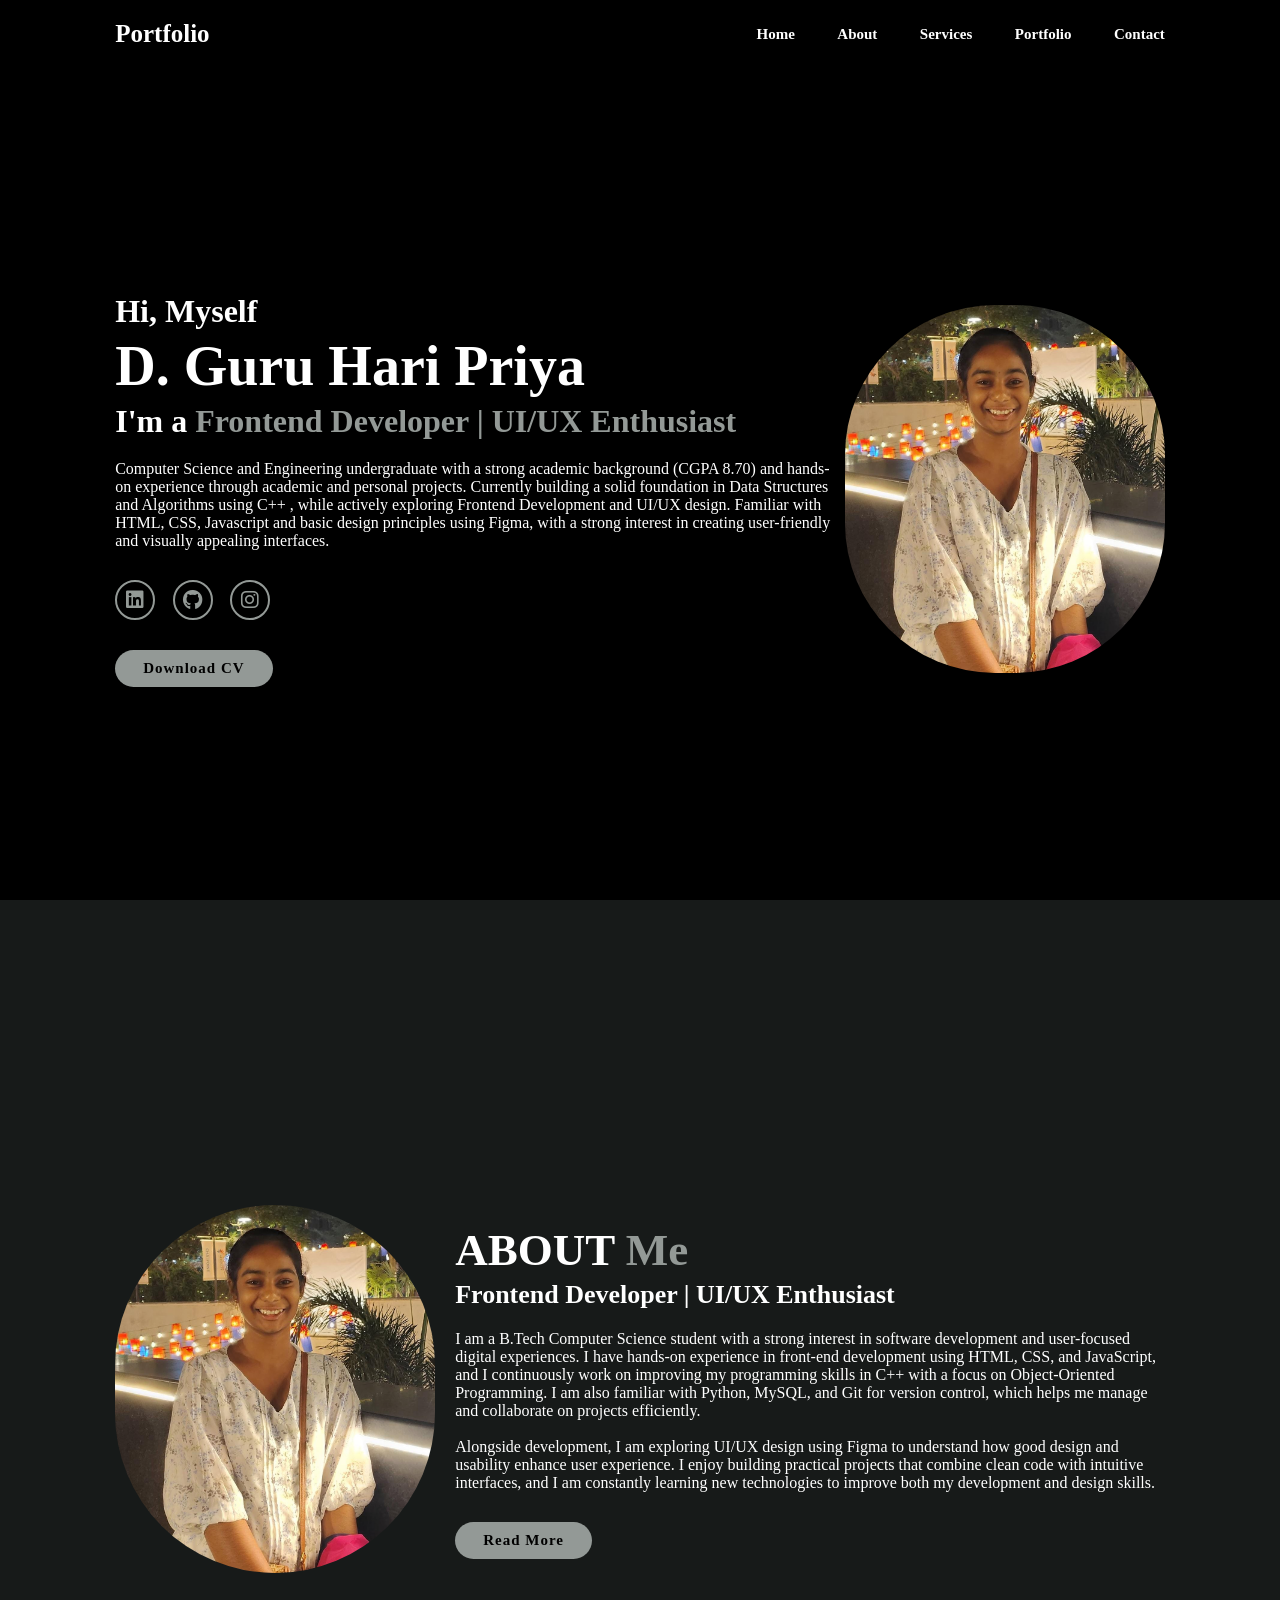
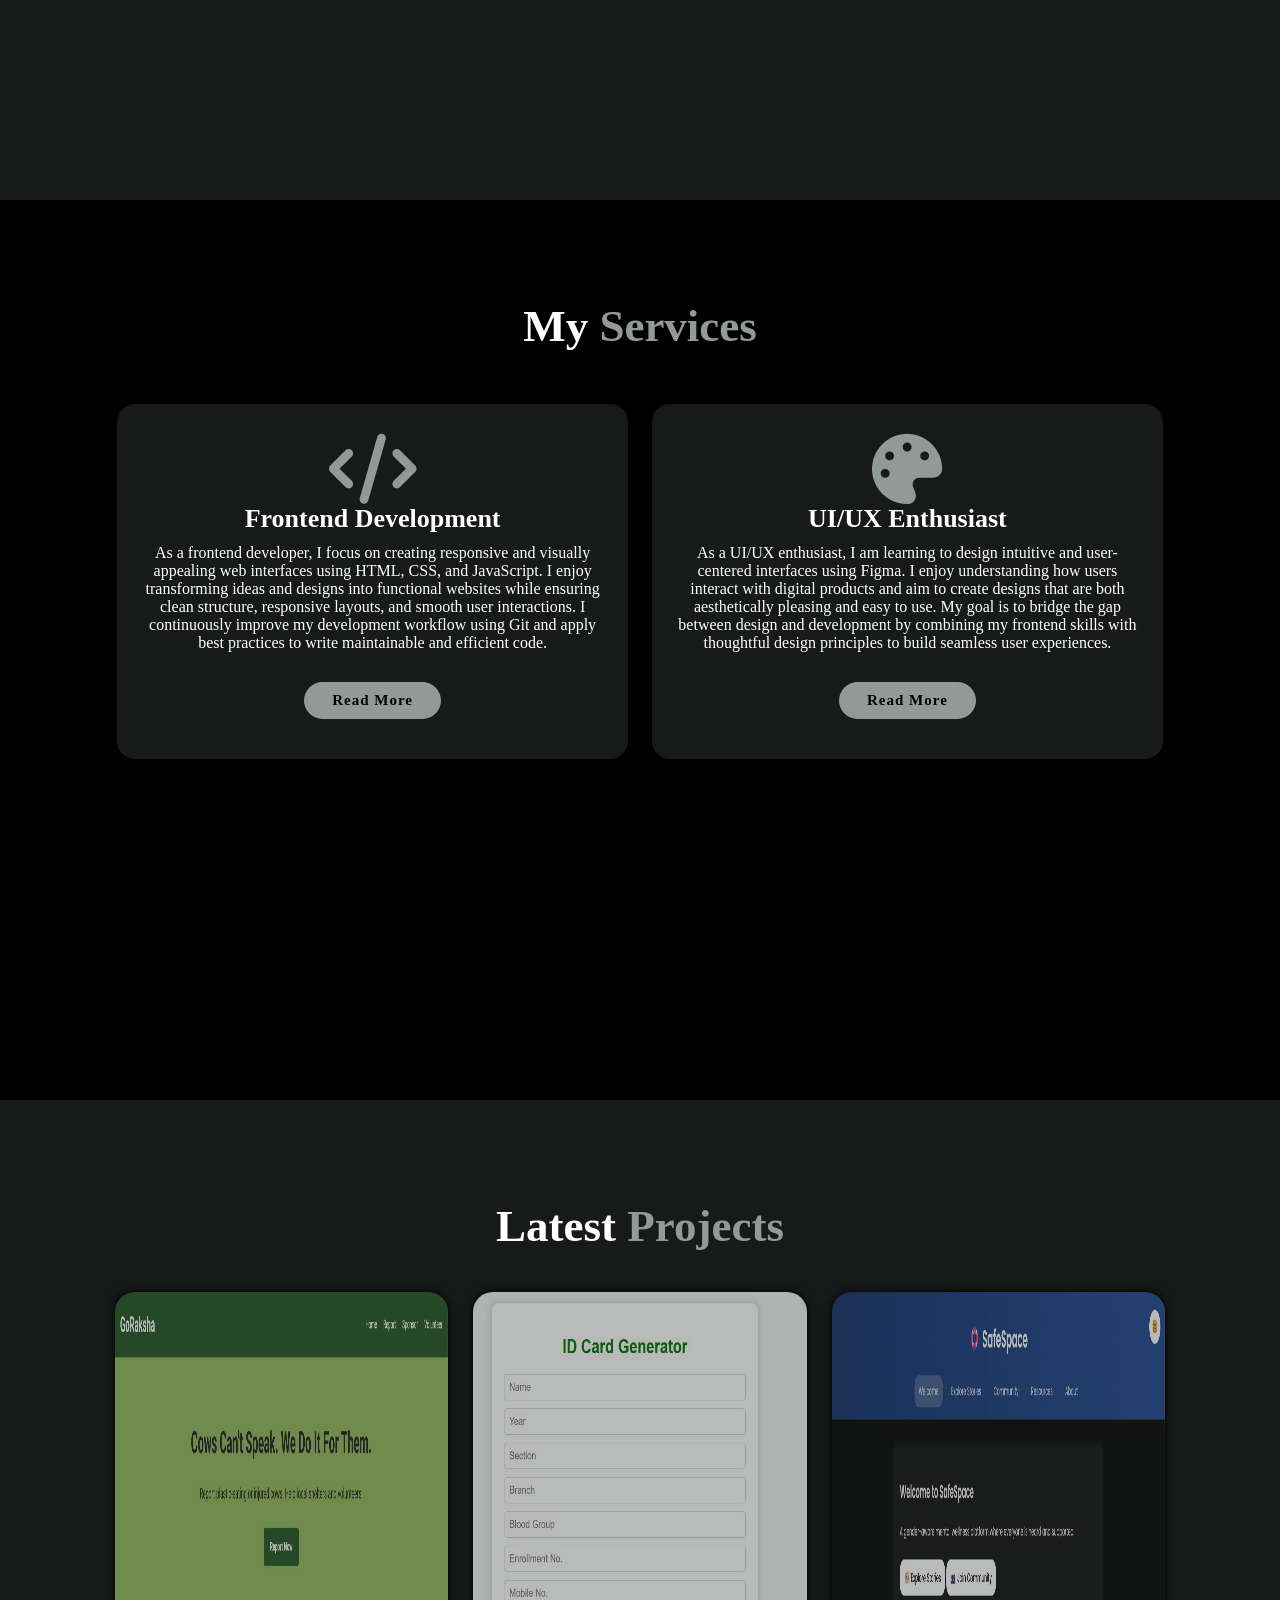
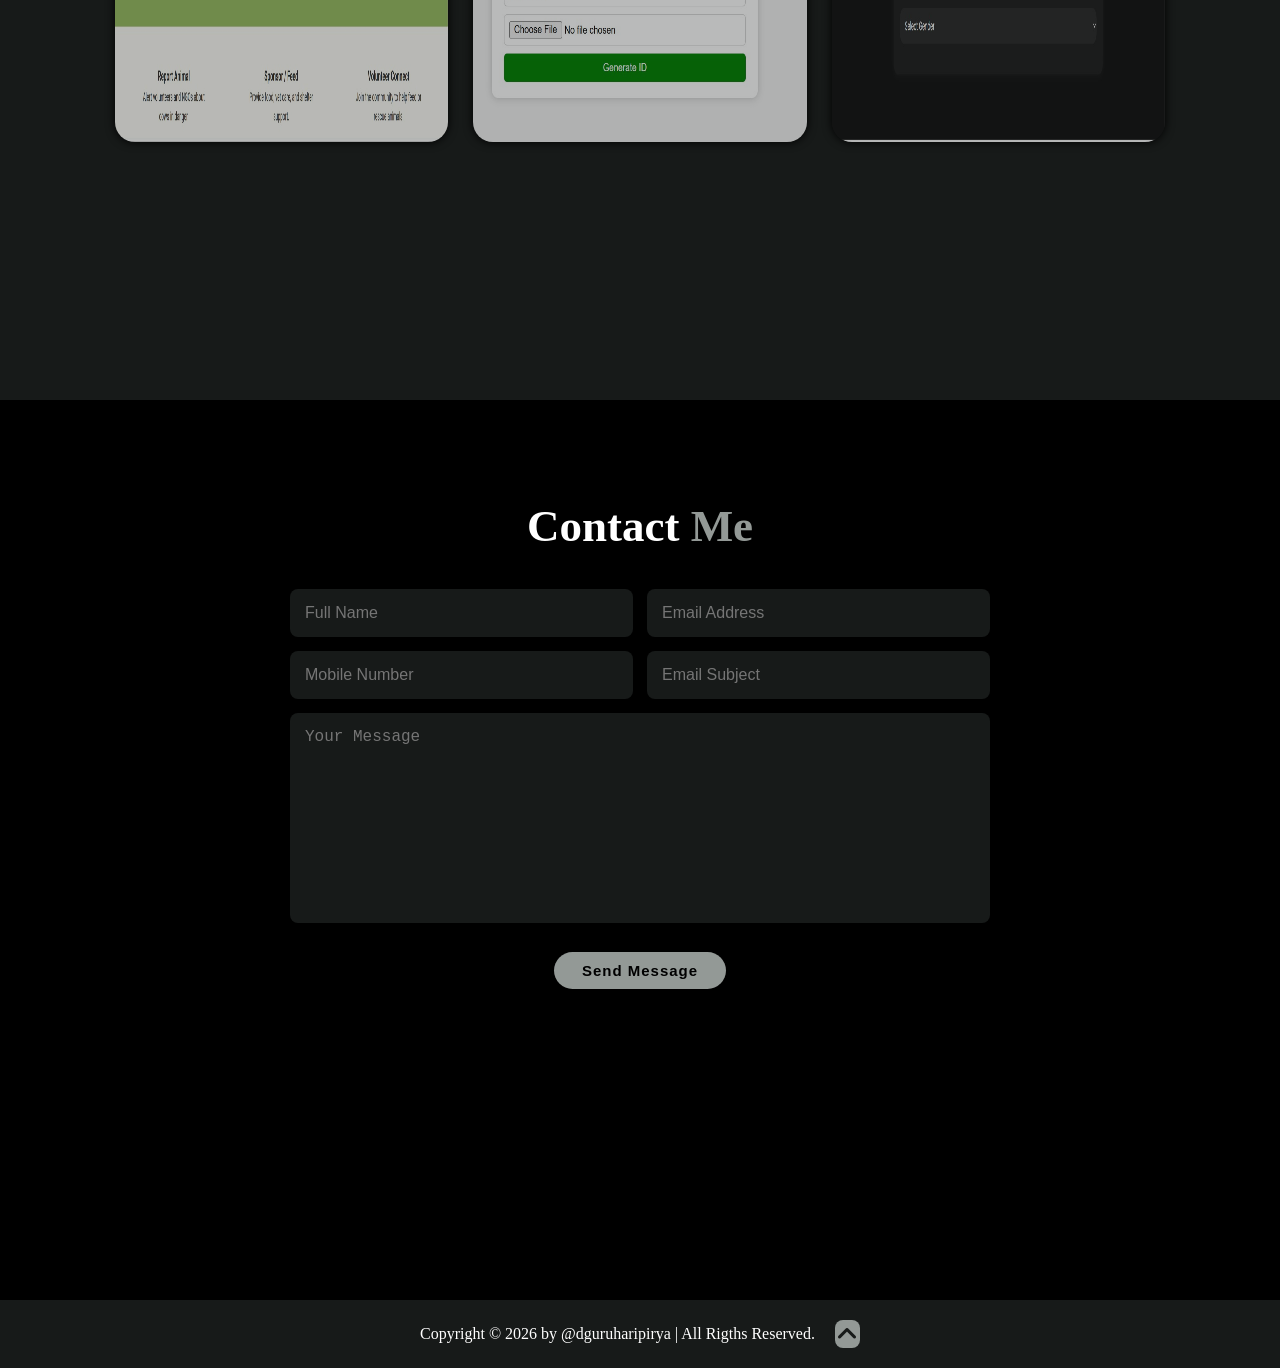
<file: lvl1 task1/index.html>
<!DOCTYPE html>
<html lang="en">
<head>
    <meta charset="UTF-8">
    <meta name="viewport" content="width=device-width, initial-scale=1.0">
    <title>Portfolio website</title>
    <link rel="stylesheet" href="style.css">
    <link rel="stylesheet" href="https://cdnjs.cloudflare.com/ajax/libs/font-awesome/6.5.1/css/all.min.css">
</head>
<body>
    <!-- header section -->
     <header class="header">
        <a href="#" class="logo">Portfolio</a>

        <!-- <i class="fa-solid fa-bars" id="menu-icon"></i> -->

        <nav class="navbar">
            <a href="#home" class="active">Home</a>
            <a href="#about" >About</a>
            <a href="#services" >Services</a>
            <a href="#portfolio" >Portfolio</a>
            <a href="#contact" >Contact</a>
        </nav>
     </header>

     <!-- home section -->
      <section class="home" id="home">
        <div class="home-content">
            <h3>Hi, Myself</h3>
            <h1>D. Guru Hari Priya</h1>
            <h3>I'm a <span>Frontend Developer | UI/UX Enthusiast</span></h3>
            <p>Computer Science and Engineering undergraduate with a strong academic background (CGPA 8.70) and hands-on experience through academic and personal projects. Currently building a solid foundation in Data Structures and Algorithms using C++ , while actively exploring Frontend Development and UI/UX design. Familiar with HTML, CSS, Javascript and basic design principles using Figma, with a strong interest in creating user-friendly and visually appealing interfaces.</p>
            <div class="social-media">
                <a href="https://www.linkedin.com/in/d-guru-hari-priya-797b0831b?utm_source=share&utm_campaign=share_via&utm_content=profile&utm_medium=android_app"><i class="fa-brands fa-linkedin"></i></a>
                <a href="https://github.com/pika2105chu"><i class="fa-brands fa-github"></i></a>
                <a href="https://www.instagram.com/hp21.12.21"><i class="fa-brands fa-instagram"></i></a>
            </div>
            
            <a href="https://drive.google.com/file/d/1n7wOFxzJHuRPDo8IA7DkOExs40i5KOAV/view?usp=sharing" class="btn">Download CV</a>
        </div>
        
        <div class="home-img">
            <img src="profilepic.jpeg" alt="profile-image">
        </div>
    </section>
    
    <!-- about section -->
    <section class="about" id="about">
        <div class="about-img">
            <img src="profilepic.jpeg" alt="about profile pic">
        </div>
        
        <div class="about-content">
            <h2 class="heading">ABOUT <span>Me</span></h2>
            <h3>Frontend Developer | UI/UX Enthusiast</h3>
            <p>I am a B.Tech Computer Science student with a strong interest in software development and user-focused digital experiences. I have hands-on experience in front-end development using HTML, CSS, and JavaScript, and I continuously work on improving my programming skills in C++ with a focus on Object-Oriented Programming. I am also familiar with Python, MySQL, and Git for version control, which helps me manage and collaborate on projects efficiently.
                <br>
                <br>
                Alongside development, I am exploring UI/UX design using Figma to understand how good design and usability enhance user experience. I enjoy building practical projects that combine clean code with intuitive interfaces, and I am constantly learning new technologies to improve both my development and design skills.</p>
            <a href="#" class="btn">Read More</a>
        </div>
    </section>

    <!-- service section -->
    <section class="services" id="services">
        <h2 class="heading">My <span>Services</span></h2>
        
        <div class="services-container">
            <div class="services-box">
                <i class="fa-solid fa-code"></i>
                <h3>Frontend Development</h3>
                <p>As a frontend developer, I focus on creating responsive and visually appealing web interfaces using HTML, CSS, and JavaScript. I enjoy transforming ideas and designs into functional websites while ensuring clean structure, responsive layouts, and smooth user interactions. I continuously improve my development workflow using Git and apply best practices to write maintainable and efficient code.</p>
                <a href="#" class="btn">Read More</a>
                </div>

            <div class="services-box">
                <i class="fa-solid fa-palette"></i>
                <h3>UI/UX Enthusiast</h3>
                <p>As a UI/UX enthusiast, I am learning to design intuitive and user-centered interfaces using Figma. I enjoy understanding how users interact with digital products and aim to create designs that are both aesthetically pleasing and easy to use. My goal is to bridge the gap between design and development by combining my frontend skills with thoughtful design principles to build seamless user experiences.</p>
                <a href="#" class="btn">Read More</a>
                </div>    
            </div>
        </section>

        <!-- portflio section -->
        <section class="portfolio" id="portfolio">
            <h2 class="heading">Latest <span>Projects</span></h2>

            <div class="portfolio-container">
                <div class="portfolio-box">
                    <img src="goraksha project.jpeg" alt="goraksha project">
                    <div class="portfolio-layer">
                        <h4>GoRaksha Project</h4>
                        <p>A static informational website created to spread awareness about cow protection and welfare initiatives. Built using HTML and CSS, the project highlights structured layout design, responsive sections, and clear presentation of information.</p>
                        <a href="https://pika2105chu.github.io/GoRaksha/"><i class="fa-solid fa-up-right-from-square"></i></a>
                    </div>
                </div>

                <div class="portfolio-box">
                    <img src="idcard-generator projecct.png" alt="id card generator project">
                    <div class="portfolio-layer">
                        <h4>Id-card Generator</h4>
                        <p>A web-based application that generates a customizable student ID card by taking user input such as name, branch, enrollment number, and photo. The project dynamically creates a formatted ID card using HTML, CSS, JavaScript, and Java for backend processing. It demonstrates form handling, DOM manipulation, and responsive UI design.</p>
                        <a href="https://pika2105chu.github.io/id-card-generator/"><i class="fa-solid fa-up-right-from-square"></i></a>
                    </div>
                </div>

                <div class="portfolio-box">
                    <img src="safespace project.jpeg" alt="safe space project">
                    <div class="portfolio-layer">
                        <h4>SafeSpace - A group project</h4>
                        <p>A responsive website designed to promote a safe digital environment and provide helpful resources. The project focuses on clean UI design and structured web pages built using HTML and CSS, emphasizing accessibility and user-friendly navigation.</p>
                        <a href="https://dan-arushi09.github.io/SafeSpace/index.html"><i class="fa-solid fa-up-right-from-square"></i></a>
                    </div>
                </div>
            </div>
        </section>

        <!-- contact section -->
        <section class="contact" id="contact">
            <h2 class="heading">Contact <span>Me</span></h2>

            <form action="#">
                <div class="input-box">
                    <input type="text" placeholder="Full Name">
                    <input type="email" placeholder="Email Address">
                </div>

                <div class="input-box">
                    <input type="number" placeholder="Mobile Number">
                    <input type="text" placeholder="Email Subject">
                </div>
                <textarea name="" id="" cols="30" rows="10" placeholder="Your Message"></textarea>
                <input type="submit" value="Send Message" class="btn">
            </form>
        </section>

        <!-- footer design -->
         <footer class="footer">
            <div class="footer-text">
                <p>Copyright &copy; 2026 by @dguruharipirya | All Rigths Reserved.</p>
            </div>

            <div class="footer-iconTop">
                <a href="#home"><i class="fa-solid fa-angle-up"></i></a>
            </div>
         </footer>
</body>
</html>
</file>
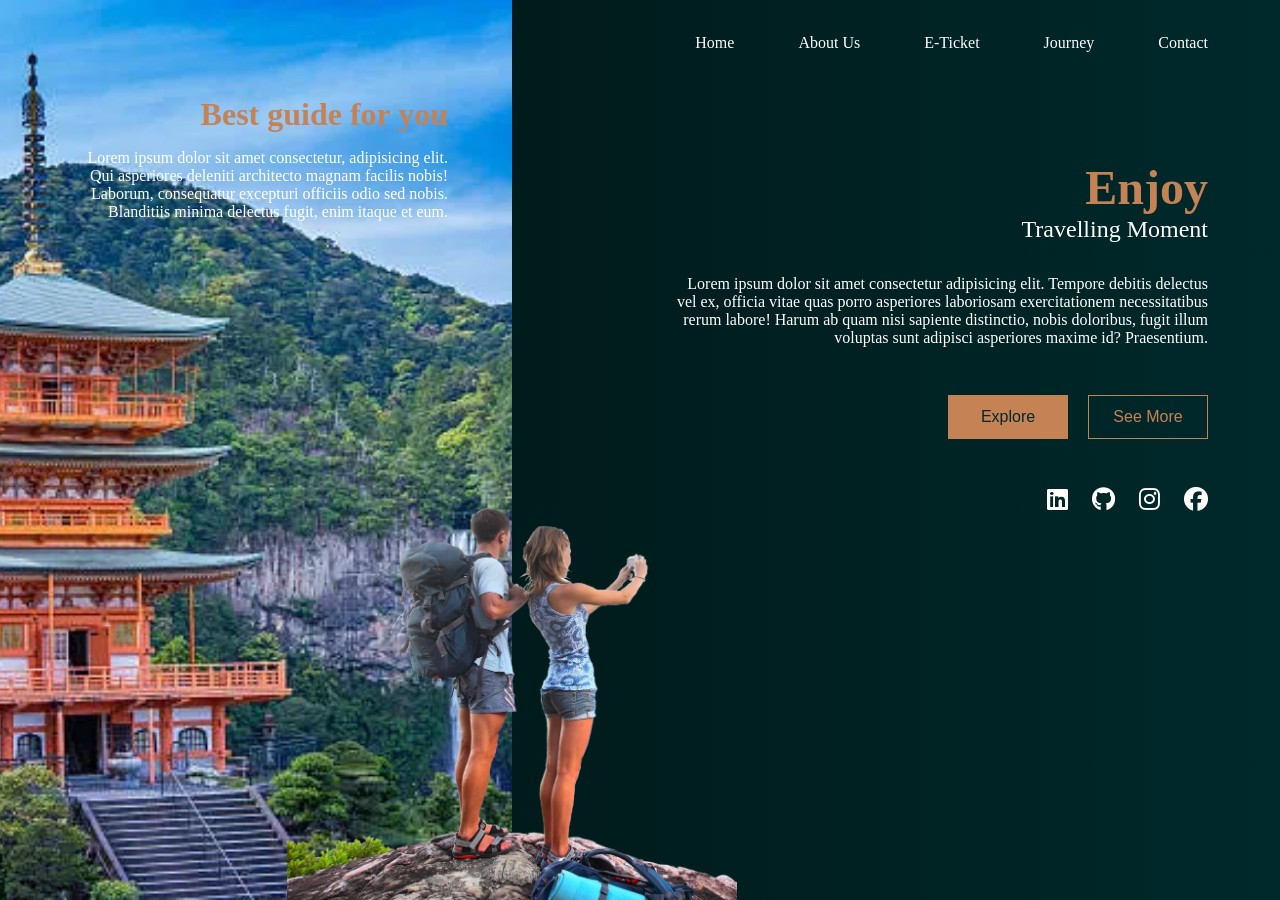
<file: lvl1 task2/index.html>
<!DOCTYPE html>
<html lang="en">
<head>
    <meta charset="UTF-8">
    <meta name="viewport" content="width=device-width, initial-scale=1.0">
    <title>Landing Page| Travel</title>
    <link rel="stylesheet" href="style.css">
    <link rel="stylesheet" href="https://cdnjs.cloudflare.com/ajax/libs/font-awesome/6.5.1/css/all.min.css">
</head>
<body>
    <nav>
        <ul class="navbar">
            <li class="link"><a href="#">Home</a></li>
            <li class="link"><a href="#">About Us</a></li>
            <li class="link"><a href="#">E-Ticket</a></li>
            <li class="link"><a href="#">Journey</a></li>
            <li class="link"><a href="#">Contact</a></li>
        </ul>
    </nav>

<div class="container">
    <div class="container_l">
        <div class="left_content">
            <h4>Best guide for you</h4>
            <p>Lorem ipsum dolor sit amet consectetur, adipisicing elit. Qui asperiores deleniti architecto magnam facilis nobis! Laborum, consequatur excepturi officiis odio sed nobis. Blanditiis minima delectus fugit, enim itaque et eum.</p>
        </div>
    </div>
    <div class="container_r">
        <img src="travel people 1.png" alt="travelling people">
        <div class="right_content">
            <h1>Enjoy</h1>
            <h4>Travelling Moment</h4>
            <p>
                Lorem ipsum dolor sit amet consectetur adipisicing elit. Tempore debitis delectus vel ex, officia vitae quas porro asperiores laboriosam exercitationem necessitatibus rerum labore! Harum ab quam nisi sapiente distinctio, nobis doloribus, fugit illum voluptas sunt adipisci asperiores maxime id? Praesentium.
            </p>

            <div class="action_buttons">
                <button class="btn primary_btn">Explore</button>
                <button class="btn secondary_btn">See More</button>
            </div>

            <div class="socials">
                <span><i class="fa-brands fa-linkedin"></i></span>
                <span><i class="fa-brands fa-github"></i></span>
                <span><i class="fa-brands fa-instagram"></i></span>
                <span><i class="fa-brands fa-facebook"></i></span>
            </div>
        </div>
    </div>
</div>

</body>
</html>
</file>
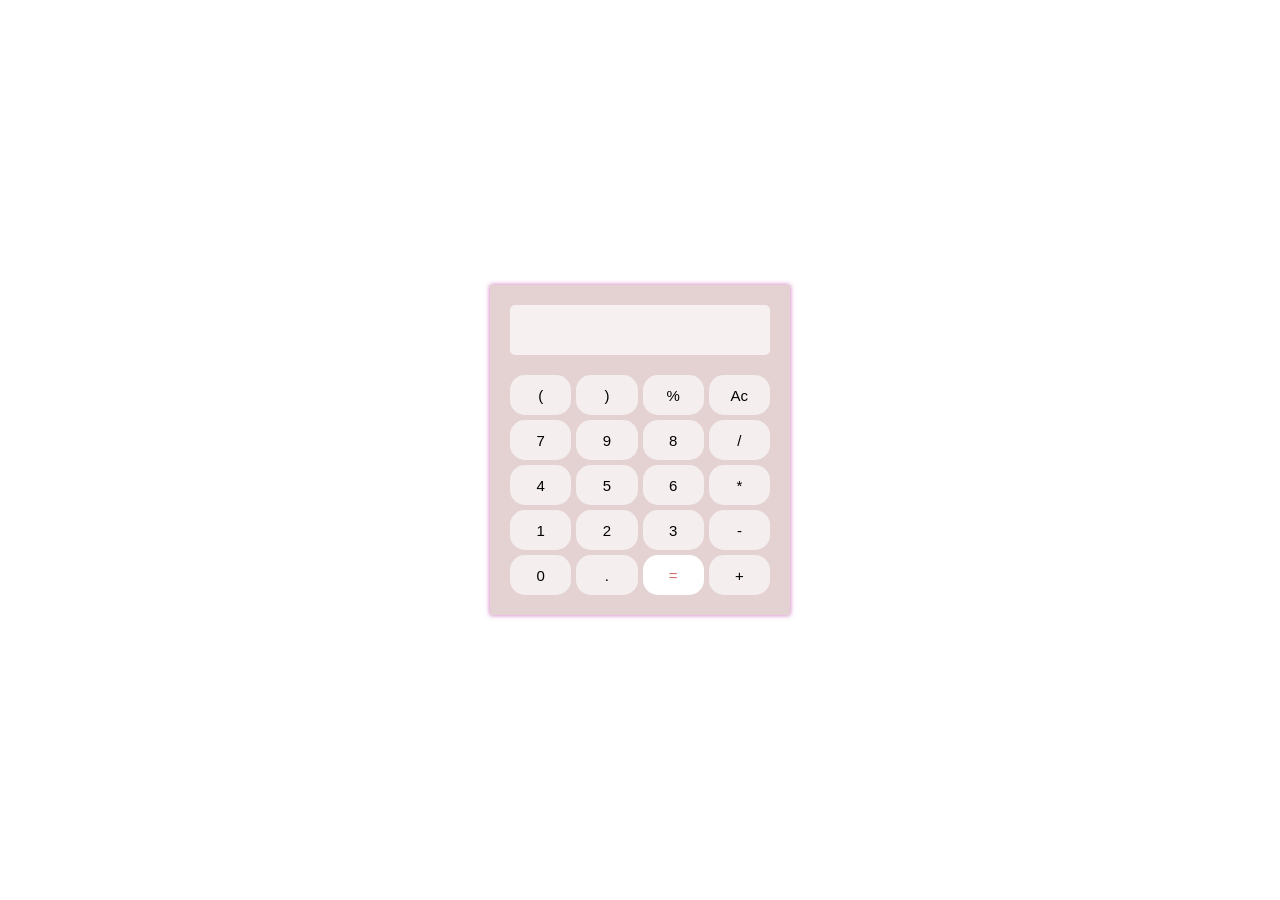
<file: lvl1 task3/index.html>
<!DOCTYPE html>
<html lang="en">
<head>
    <meta charset="UTF-8">
    <meta name="viewport" content="width=device-width, initial-scale=1.0">
    <title>Calculator</title>
    <link rel="stylesheet" href="style.css">
</head>
<body>
    <div class="calculator">
        <div class="display">
            <input type="text" id="result" disabled>
        </div>

        <div class="button">
            <button onclick="insertvalue('(')">(</button>
            <button onclick="insertvalue(')')">)</button>
            <button onclick="insertvalue('%')">%</button>
            <button onclick="clean()">Ac</button>
            <button onclick="insertvalue('7')">7</button>
            <button onclick="insertvalue('9')">9</button>
            <button onclick="insertvalue('8')">8</button>
            <button onclick="insertvalue('/')">/</button>
            <button onclick="insertvalue('4')">4</button>
            <button onclick="insertvalue('5')">5</button>
            <button onclick="insertvalue('6')">6</button>
            <button onclick="insertvalue('*')">*</button>
            <button onclick="insertvalue('1')">1</button>
            <button onclick="insertvalue('2')">2</button>
            <button onclick="insertvalue('3')">3</button>
            <button onclick="insertvalue('-')">-</button>
            <button onclick="insertvalue('0')">0</button>
            <button onclick="insertvalue('.')">.</button>
            <button class="enter" onclick="calculate()">=</button>
            <button onclick="insertvalue('+')">+</button>
            <!-- <button onclick="del()">Del</button> -->
        </div>
    </div>
    <script src="script.js"></script>
</body>
</html>
</file>
<file: lvl1 task1/style.css>
*{
    margin: 0;
    padding: 0;
    box-sizing: border-box;
    text-decoration: none;
    border: none;
    outline: none;
    scroll-behavior: smooth;
}

:root{
    --bg-color:#000000;
    --snd-bf-color:#171a19;
    --text-color: #fff;
    --main-color: #939996;
}

html{
    font-size: 62.5%;
    overflow-x: hidden;
}

body{
    background: var(--bg-color);
    color: var(--text-color);
}

section{
    min-height: 100vh;
    padding: 10rem 9% 2rem;
}

.header{
    position: fixed;
    top: 0;
    left: 0;
    width: 100%;
    padding: 2rem 9%;
    background: var(--bg-color);
    display: flex;
    justify-content: space-between;
    align-items: center;
    z-index: 100;
}

.logo{
    font-size: 2.5rem;
    color: var(--text-color);
    font-weight: 700;
    cursor: default;
}

.navbar a{
    font-size: 1.5rem;
    font-weight: 700;
    color: var(--text-color);
    margin-left: 4rem;
}

.navbar a:hover, .navbar a:active{
    color:var(--text-color);
}

.menu-icon{
    font-size: 3.6rem;
    color:var(--text-color);
    display: none;
}

.home{
    display: flex;
    justify-content: center;
    align-items: center;
}

.home-content h3{
    font-size: 3.2rem;
    font-weight: 700;
}

.home-content h3:nth-of-type(2){
    margin-bottom: 2rem;
}

span{
    color: var(--main-color);
}

.home-content h1{
    font-size: 5.6rem;
    font-weight: 700;
    line-height: 1.3;
}

.home-img img{
    width: 25vw;
    animation: floatImage 5s ease-in-out infinite;
    border-radius: 150px;
}

@keyframes floatImage{
    0%{
        transform: translateY(0);
    }
    50%{
        transform: translateY(-2.4rem);
    }
    100%{
        transform: translateY(0);
    }
}

.home-content p{
    font-size: 1.6rem;
}

.social-media a{
    display: inline-flex;
    justify-content: center;
    align-items: center;
    width: 4rem;
    height: 4rem;
    background: transparent;
    border: 0.2rem solid var(--main-color);
    border-radius: 50%;
    font-size: 2rem;
    color: var(--main-color);
    margin: 3rem 1.5rem 3rem 0;
    transition: .5s ease;
}

.social-media a:hover{
    background: var(--main-color);
    box-shadow: 0 0 1rem var(--main-color);
    color: var(--snd-bf-color);
}

.btn{
    transition: .5s ease;
    display: inline-block;
    padding: 1rem 2.8rem;
    background: var(--main-color);
    border-radius: 4rem;
    font-size: 1.5rem;
    color: var(--bg-color);
    letter-spacing: 0.1rem;
    font-weight: 600;
    transition-timing-function: 0.5s ease;
}

.btn:hover{
    box-shadow: 0 0 1rem var(--main-color);
}

.about{
    display: flex;
    justify-content: center;
    align-items: center;
    gap: 2rem;
    background: var(--snd-bf-color);
}

.about-img img{
    border-radius: 350px;
    width: 25vw;

}

.heading{
    text-align: center;
    font-size: 4.5rem;
}

.about-content h2{
    text-align: left;
    line-height: 1.3;
}

.about-content h3{
    font-size: 2.6rem;
}

.about-content p{
    font-size: 1.6rem;
    margin: 2rem 0 3rem;
}

.services h2{
    margin-bottom: 5rem;
}

.services-container{
    display: flex;
    justify-content: center;
    align-items: center;
    flex-wrap: wrap;
    gap: 2rem;
}

.services-container .services-box{
    flex: 1 1 30rem;
    background: var(--snd-bf-color);
    padding: 3rem 2rem 4rem;
    border-radius: 2rem;
    text-align: center;
    border: 0.2rem solid var(--bg-color);
    transition: 0.5s ease;
}

.services-container .services-box:hover{
    border-color: var(--main-color);
    transform: scale(1.02);
}

.services-box i{
    font-size: 7rem;
    color: var(--main-color);
}

.services-box h3{
    font-size: 2.6rem;
}

.services-box p{
    font-size: 1.6rem;
    margin: 1rem 0 3rem;
}

.portfolio{
    background: var(--snd-bf-color);
}

.portfolio h2{
    margin-bottom: 4rem;
}

.portfolio-container{
    display: grid;
    grid-template-columns: repeat(3,1fr);
    align-items: center;
    gap: 2.5rem;
}

.portfolio-container .portfolio-box{
    position: relative;
    border-radius: 2rem;
    box-shadow: 0 0 1rem var(--bg-color);
    overflow: hidden;
    display: flex;
}

.portfolio-box img{
    width: 100%;
    height: 50vh;
    transition: .5s ease;
    opacity: 0.7;
}

.portfolio-box:hover img{
    transform: scale(1.1);
}

.portfolio-box .portfolio-layer{
    position: absolute;
    bottom: 0;
    left: 0;
    width: 100;
    height: 100%;
    background: linear-gradient(rgba(0,0,0,0.1, var(--main-color)));
    display: flex;
    justify-content: center;
    align-items: center;
    flex-direction: column;
    text-align: center;
    padding: 0.4rem;
    transform: translateY(100%);
    transition: 0.5s ease;
}

.portfolio-box:hover .portfolio-layer{
    transform: translateY(0);
}

.portfolio-layer h4{
    font-size: 3rem;
}

.portfolio-layer p{
    font-size: 1.6rem;
    margin: 0.3rem 0 1rem;
}

.portfolio-layer a{
    display: inline-flex;
    justify-content: center;
    align-items: center;
    width: 5rem;
    height: 5rem;
    background: var(--text-color);
    border-radius: 50%;
    
}

.portfolio-layer a i{
    font-size: 2rem;
    color: var(--snd-bf-color);
}

.contact h2{
    margin-bottom: 3rem;
}

.contact form{
    max-width: 70rem;
    margin: 1rem auto;
    text-align: center;
    margin-bottom: 3rem;
}

.contact form .input-box{
    display: flex;
    justify-content: space-between;
    flex-wrap: wrap;
}

.contact form .input-box input, .contact form textarea{
    width: 100%;
    padding: 1.5rem;
    font-size: 1.6rem;
    color: var(--text-color);
    background: var(--snd-bf-color);
    border-radius: 0.8rem;
    margin: 0.7rem 0;
}

.contact form .input-box input{
    width: 49%;
}

.contact form textarea{
    resize: none;
}

.contact form .btn{
    margin-top: 2rem;
    cursor: pointer;
}

.footer{
    display: flex;
    justify-content: center;
    align-items: center;
    flex-wrap: wrap;
    padding: 2rem 9%;
    background: var(--snd-bf-color);
    
}

.footer-text{
    font-size: 1.6rem;
}

.footer-iconTop{
    display: inline-flex;
    justify-content: center;
    align-items: center;
    padding: 0.2rem 0.2rem;
    margin-left: 20px;
    background:var(--main-color) ;
    border-radius: 0.8rem;
    transition: 0.5 ease;
}

.footer-iconTop a:hover{
    box-shadow: 0 0 1rem var(--main-color);
}

.footer-iconTop a i{
    font-size: 2.4rem;
    color: var(--snd-bf-color);
}

/* screen sizes */

@media (max-width:1200px){
    html{
        font-size: 55%;
    }
}


@media (max-width:990px){
    .header{
        padding: 2rem 3%;
    }

    section{
        padding: 10rem 3%;
    }
    
    .services{
        padding: 7rem;
    }
    
    .portfolio{
        padding-bottom: 7rem;
    }
    
    .contact{
        min-height: auto;
    }
    
    .footer{
        padding: 2rem 3%;
    }
}


@media (max-width:760px){
    #menu-icon{
        display: block;
    }

    .navbar{
        position: absolute;
        top: 100%;
        left: 0;
        width: 100%;
        padding: 1rem 3%;
        background: var(--bg-color);
        border-top: 0.1rem solid rgba(0, 0,0,0.2);
        box-shadow: 0 0.5rem 1rem rgba(0, 0,0,0.2);
    }

    .home{
        flex-direction: column;
    }

    .home-content h3{
        font-size: 2.6rem;
    }

    .home-content h1{
        font-size: 5rem;
    }

    .home-content{
        order: 2;
    }

    .home-img img{
        width: 70vw;
        margin-top: 4rem;
    }

    .about{
        flex-direction: column;
    }

    .about-img img{
        width: 90vw;
        margin-top: 4rem;
    }

    .services h2{
        margin-bottom: 3rem;
    }

    .portfolio h2{
        margin-bottom: 3rem;
    }

    .portfolio-container{
        grid-template-columns: repeat(2,1fr);
    }
}
</file>
<file: lvl1 task2/style.css>
:root{
    --primary-color: #00292b;
    --primary-color-dark: #001111;
    --secondary-color: #c58255;
    --white: #ffffff;   
}

*{
    padding: 0;
    margin: 0;
    box-sizing: border-box;
}

body{
    background-image: linear-gradient(to right, var(--primary-color-dark),var(--primary-color));
}

nav{
    position: absolute;
    width: 100%;
    max-width: 1200px;
    min-height: 85px;
    left: 50%;
    transform: translateX(-50%);
    padding: 2rem 1rem;
    display: flex;
    align-items: center;
    justify-content: flex-end;
    z-index: 1;
}

.navbar{
    list-style: none;
    display: flex;
    align-items: center;
    justify-content: center;
    gap: 2rem;
    flex-wrap: wrap;
}

.link a{
    padding: 1rem;
    padding-top: 2rem;
    color: var(--white);
    transition: 0.3s;
    border-bottom-right-radius: 5px;
    border-bottom-left-radius: 5px;
    text-decoration: none;
}

.link a:hover{
    background-color: var(--secondary-color);
}

.container{
    min-height: 100vh;
    display: flex;
}

.container_l{
    flex:1;
    background-image: url("tourist-place\ 1.webp");
    background-position: center center;
    background-size: cover;
    background-repeat: no-repeat;
}

.left_content{
    margin: 5rem 3rem 0 auto;
    padding: 1rem;
    max-width: 400px;
    text-align: right;
}

.left_content h4{
    margin-bottom: 1rem;
    font-size: 2rem;
    font-weight: 600;
    color: var(--secondary-color);
}

.left_content p{
    color: var(--white);
}

.container_r{
    flex: 1.5;
    position: relative;
}

.container_r img{
    position: absolute;
    bottom: 0;
    /* left: 20%; */
    transform: translateX(-50%);
    width: 100%;
    max-width: 450px;
}

.right_content{
    text-align: right;
    max-width: 600px;
    margin-left: 8rem;
    margin-top: 8rem;
    padding: 2rem;
}

.right_content h1{
    font-size: 3rem;
    font-weight: 600;
    line-height: 3.5rem;
    color: var(--secondary-color);
}

.right_content h4{
    margin-bottom: 2rem;
    font-size: 1.5rem;
    font-weight: 500;
    color: var(--white);
}

.right_content p{
    margin-bottom: 3rem;
    color: var(--white);
}

.btn{
    margin-bottom: 3rem;
    min-width: 120px;
    padding: 0.75rem 1rem;
    font-size: 1rem;
    outline: none;
    border: 1px solid var(--secondary-color);
    cursor: pointer;
}

.primary_btn{
    margin-right: 1rem;
    color: var(--primary-color);
    background-color: var(--secondary-color);
}

.secondary_btn{
    color: var(--secondary-color);
    background-color: transparent;
}

.socials{
    display: flex;
    align-items: center;
    justify-content: flex-end;
    gap: 1.5rem;
}

.socials span{
    font-size: 1.5rem;
    color: var(--white);
    cursor: pointer;
    transition: 0.3s;
}

.socials span:hover{
    color: var(--secondary-color);
}

@media(width<800px) {
    nav{
        justify-content: center;
    }

    .navbar{
        gap: 1rem;
    }

    .container{
        flex-direction: column;
    }

    .container_l{
        min-height: 700px;
    }

    .left_content{
        max-width: none;
        margin: 6rem 0;
        text-align: center;
    }

    .container_r{
        min-height: 700px;
    }

    .container_r img{
        left: 50%;
        top: 0;
        transform: translate(-50%, -100%);
    }

    .right_content{
        text-align: center;
        margin: 8rem auto;
    }

    .socials{
        justify-content: center;
    }
}
</file>
<file: lvl1 task3/style.css>
*{
    margin: 0;
    padding: 0;
    box-sizing: border-box;
}

body{
    width: 100%;
    height: 100vh;
    display: grid;
    place-items: center;
    background-image: url("https://cdn.marvel.com/content/2x/036dpl_com_cut_mob_01_0.jpg");
    background-size: cover;
    background-position: top;
}

.calculator{
    margin: auto;
    padding: 20px;
    background-color: rgba(150, 81, 81, 0.258);
    box-shadow: 0 0 5px rgb(205, 107, 190);
    width: 300px;
}

.display{
    margin-bottom: 20px;
}

input[type="text"]{
    height: 50px;
    width: 100%;
    text-align: right;
    font-size: 20px;
    font-weight: 200;
    border-radius: 5px;
    border: none;
    background-color: rgba(255, 255, 255, 0.664);
}

input{
    border-radius: 10px;
}

.button{
    display: grid;
    grid-template-columns: repeat(4,1fr);
    grid-gap: 5px;
}

button{
    height: 40px;
    border-radius: 15px;
    /* border-radius: 5px; */
    background-color: rgba(255, 253, 253, 0.653);
    font-size: 15px;
    /* border:1px solid blue; */
    border: none;
    cursor:pointer ;
}

button:hover{
    background-color: rgba(177, 0, 0, 0.591);
    color: bisque;
}

.enter:hover{
    background-color: rgba(0, 0, 0, 0.591);
    color: white;
}

.enter{
    background-color: rgb(255, 255, 255);
    color: rgba(177, 0, 0, 0.591);
}
</file>
